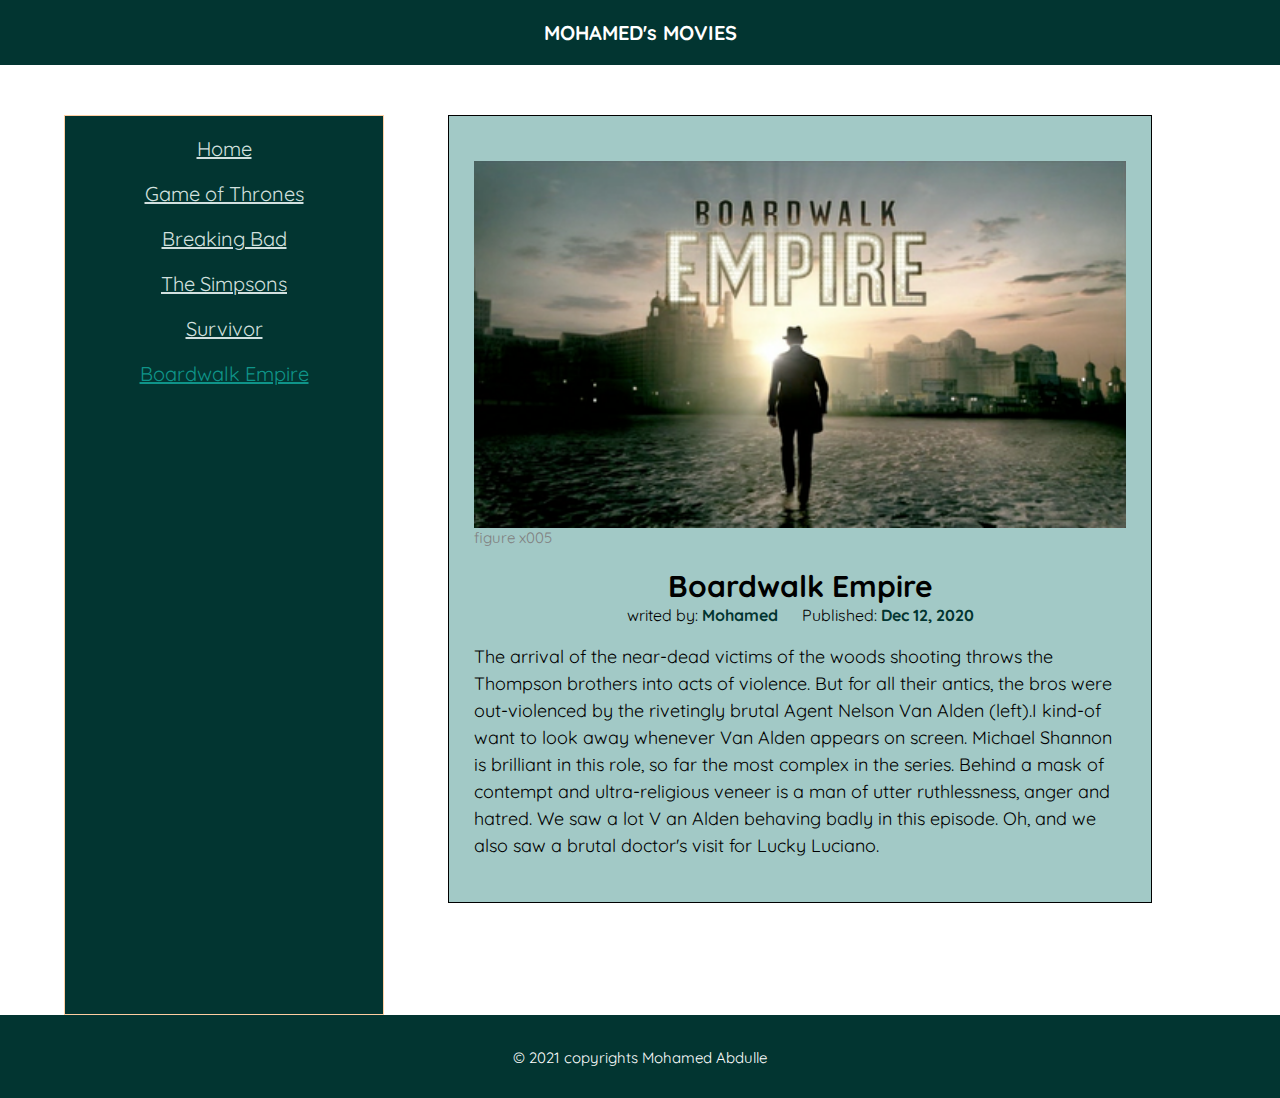
<file: boardwalk.html>
<!DOCTYPE html>
<html lang="en">
    <head>
        <meta name="viewport" content="width=device-width, initial-scale=1.0">
        <title>My Movies</title>
        <link href="https://fonts.googleapis.com/css?family=Quicksand" rel="stylesheet">
        <link rel="stylesheet" href="style.css">
    </head>
<body>
    <header>
        <div class='img'></div>
        <h3>MOHAMED's MOVIES</h3>
    </header>
    <nav>
        <ul>
            <li><a href="index.html">Home</a></li>
            <li><a href="game-thrones.html">Game of Thrones</a></li>
            <li><a href="breaking-bad.html">Breaking Bad</a></li>
            <li><a href="simpsons.html">The Simpsons</a></li>
            <li><a href="survivor.html">Survivor</a></li>
            <li><a href="boardwalk.html"  class="active">Boardwalk Empire</a></li>
        </ul>
    </nav>
    
    <div class="content">
        
        <article>
            <figure>
                <img src="images/image3.png" alt="">
                <figcaption>figure x005</figcaption>
            </figure>
            <h2>Boardwalk Empire </h2>
            <section class="info">
                <section>
                    <span>writed by: </span>
                    <span>Mohamed </span>
                </section>
                <section>
                    <span>Published: </span>
                    <span>Dec 12, 2020</span>
                </section>
            </section>
            
            <p>The arrival of the near-dead victims of the woods shooting throws the Thompson brothers into acts of violence. But for all their antics, the bros were out-violenced by the rivetingly brutal Agent Nelson Van Alden (left).I kind-of want to look away whenever Van Alden appears on screen. Michael Shannon is brilliant in this role, so far the most complex in the series. Behind a mask of contempt and ultra-religious veneer is a man of utter ruthlessness, anger and hatred. We saw a lot V an Alden behaving badly in this episode. Oh, and we also saw a brutal doctor's visit for Lucky Luciano.</p>
        </article>
    </div>
    <footer>
        <small> &#169 2021 copyrights Mohamed Abdulle</small>
    </footer>
</body>
</html>
</file>
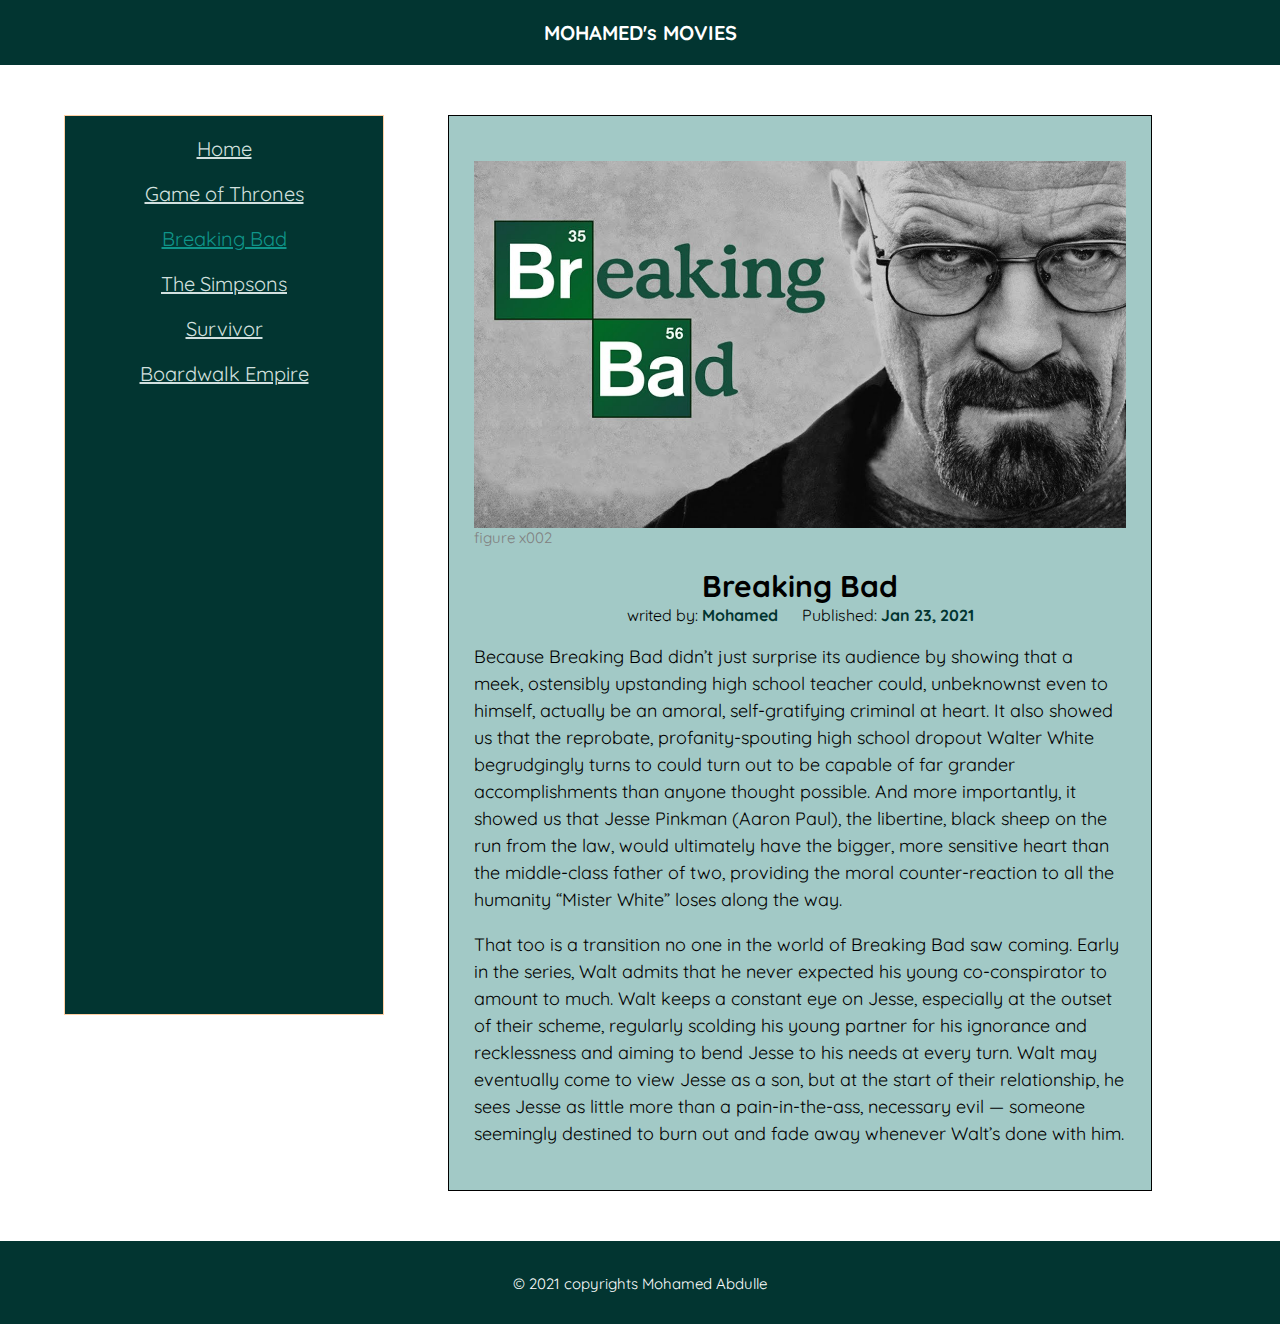
<file: breaking-bad.html>
<!DOCTYPE html>
<html lang="en">
    <head>
        <meta name="viewport" content="width=device-width, initial-scale=1.0">
        <title>My Movies</title>
        <link href="https://fonts.googleapis.com/css?family=Quicksand" rel="stylesheet">
        <link rel="stylesheet" href="style.css">
    </head>
<body>
    <header>
        <div class='img'></div>
        <h3>MOHAMED's MOVIES</h3>
    </header>
    <nav>
        <ul>
            <li><a href="index.html">Home</a></li>
            <li><a href="game-thrones.html">Game of Thrones</a></li>
            <li><a href="breaking-bad.html"  class="active">Breaking Bad</a></li>
            <li><a href="simpsons.html">The Simpsons</a></li>
            <li><a href="survivor.html">Survivor</a></li>
            <li><a href="boardwalk.html">Boardwalk Empire</a></li>
        </ul>
    </nav>
    
    <div class="content">
        
        <article>
            <figure>
                <img src="images/image2.jpg" alt="">
                <figcaption>figure x002</figcaption>
            </figure>
            <h2>Breaking Bad </h2>
            <section class="info">
                <section>
                    <span>writed by: </span>
                    <span>Mohamed </span>
                </section>
                <section>
                    <span>Published: </span>
                    <span>Jan 23, 2021</span>
                </section>
            </section>
            
            <p>Because Breaking Bad didn’t just surprise its audience by showing that a meek, ostensibly upstanding high school teacher could, unbeknownst even to himself, actually be an amoral, self-gratifying criminal at heart. It also showed us that the reprobate, profanity-spouting high school dropout Walter White begrudgingly turns to could turn out to be capable of far grander accomplishments than anyone thought possible. And more importantly, it showed us that Jesse Pinkman (Aaron Paul), the libertine, black sheep on the run from the law, would ultimately have the bigger, more sensitive heart than the middle-class father of two, providing the moral counter-reaction to all the humanity “Mister White” loses along the way.</p>
            <p>That too is a transition no one in the world of Breaking Bad saw coming. Early in the series, Walt admits that he never expected his young co-conspirator to amount to much. Walt keeps a constant eye on Jesse, especially at the outset of their scheme, regularly scolding his young partner for his ignorance and recklessness and aiming to bend Jesse to his needs at every turn. Walt may eventually come to view Jesse as a son, but at the start of their relationship, he sees Jesse as little more than a pain-in-the-ass, necessary evil — someone seemingly destined to burn out and fade away whenever Walt’s done with him.</p>
        </article>
    </div>
    <footer>
        <small> &#169 2021 copyrights Mohamed Abdulle</small>
    </footer>
</body>
</html>
</file>
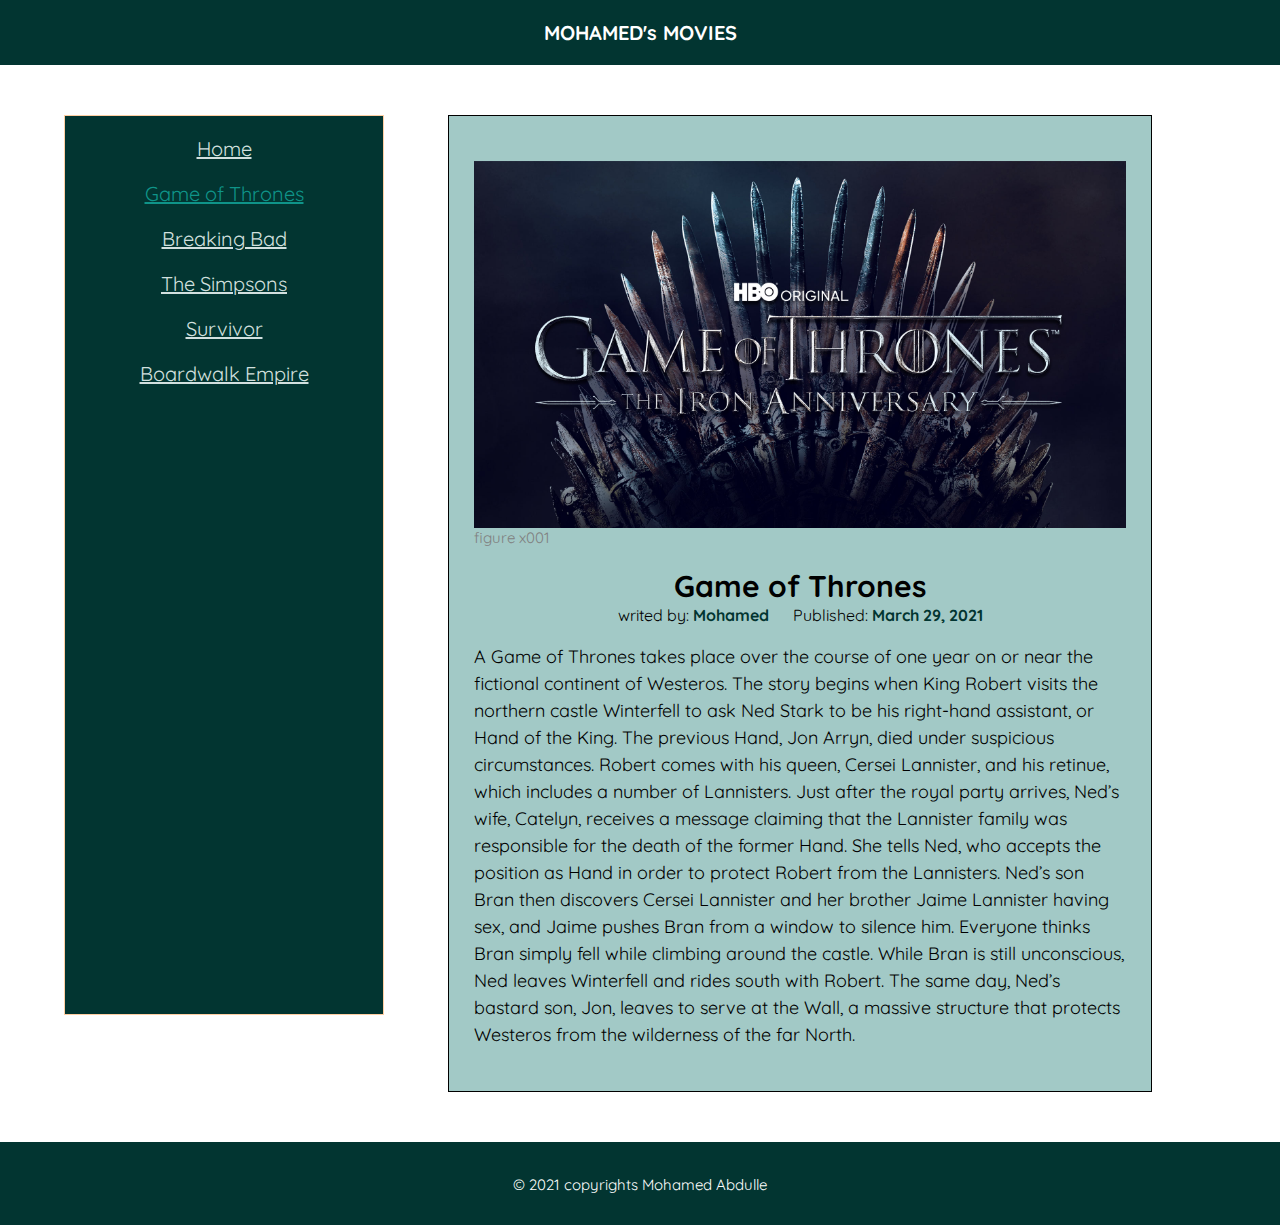
<file: game-thrones.html>
<!DOCTYPE html>
<html lang="en">
    <head>
        <meta name="viewport" content="width=device-width, initial-scale=1.0">
        <title>My Movies</title>
        <link href="https://fonts.googleapis.com/css?family=Quicksand" rel="stylesheet">
        <link rel="stylesheet" href="style.css">
    </head>
<body>
    <header>
        <div class='img'></div>
        <h3>MOHAMED's MOVIES</h3>
    </header>
    <nav>
        <ul>
            <li><a href="index.html">Home</a></li>
            <li><a href="game-thrones.html" class="active">Game of Thrones</a></li>
            <li><a href="breaking-bad.html">Breaking Bad</a></li>
            <li><a href="simpsons.html">The Simpsons</a></li>
            <li><a href="survivor.html">Survivor</a></li>
            <li><a href="boardwalk.html">Boardwalk Empire</a></li>
        </ul>
    </nav>
    
    <div class="content">
        
        <article>
            <figure>
                <img src="images/image1.jpg" alt="">
                <figcaption>figure x001</figcaption>
            </figure>
            <h2>Game of Thrones </h2>
            <section class="info">
                <section>
                    <span>writed by: </span>
                    <span>Mohamed </span>
                </section>
                <section>
                    <span>Published: </span>
                    <span>March 29, 2021</span>
                </section>
            </section>
            
            <p>A Game of Thrones takes place over the course of one year on or near the fictional continent of Westeros. The story begins when King Robert visits the northern castle Winterfell to ask Ned Stark to be his right-hand assistant, or Hand of the King. The previous Hand, Jon Arryn, died under suspicious circumstances. Robert comes with his queen, Cersei Lannister, and his retinue, which includes a number of Lannisters. Just after the royal party arrives, Ned’s wife, Catelyn, receives a message claiming that the Lannister family was responsible for the death of the former Hand. She tells Ned, who accepts the position as Hand in order to protect Robert from the Lannisters. Ned’s son Bran then discovers Cersei Lannister and her brother Jaime Lannister having sex, and Jaime pushes Bran from a window to silence him. Everyone thinks Bran simply fell while climbing around the castle. While Bran is still unconscious, Ned leaves Winterfell and rides south with Robert. The same day, Ned’s bastard son, Jon, leaves to serve at the Wall, a massive structure that protects Westeros from the wilderness of the far North. </p>
        </article>
    </div>
    <footer>
        <small> &#169 2021 copyrights Mohamed Abdulle</small>
    </footer>
</body>
</html>
</file>
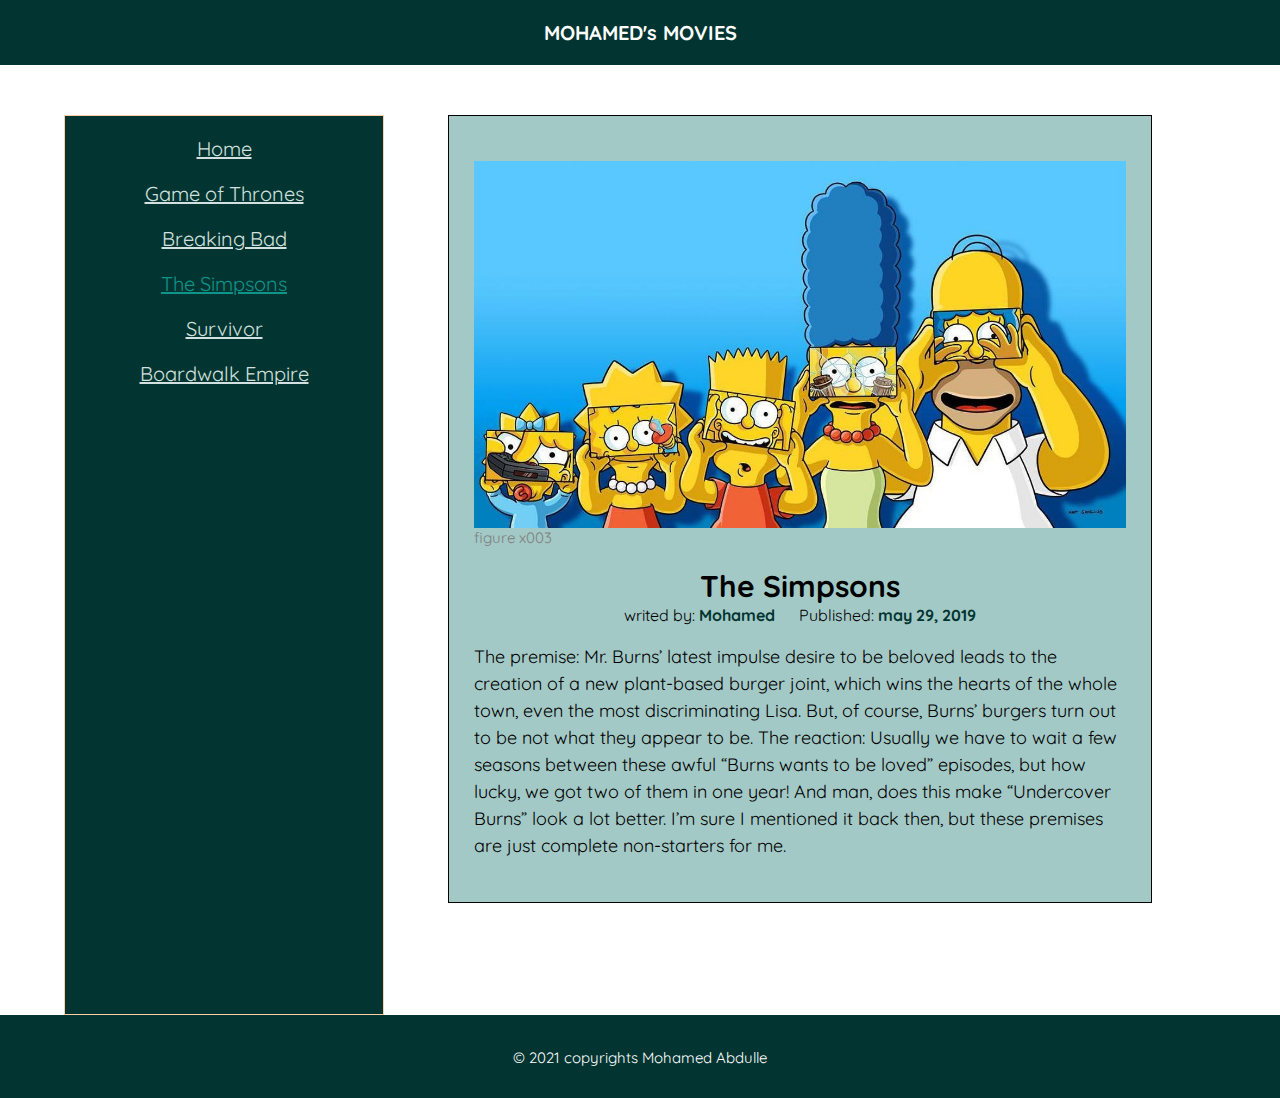
<file: simpsons.html>
<!DOCTYPE html>
<html lang="en">
    <head>
        <meta name="viewport" content="width=device-width, initial-scale=1.0">
        <title>My Movies</title>
        <link href="https://fonts.googleapis.com/css?family=Quicksand" rel="stylesheet">
        <link rel="stylesheet" href="style.css">
    </head>
<body>
    <header>
        <div class='img'></div>
        <h3>MOHAMED's MOVIES</h3>
    </header>
    <nav>
        <ul>
            <li><a href="index.html">Home</a></li>
            <li><a href="game-thrones.html">Game of Thrones</a></li>
            <li><a href="breaking-bad.html">Breaking Bad</a></li>
            <li><a href="simpsons.html" class="active">The Simpsons</a></li>
            <li><a href="survivor.html">Survivor</a></li>
            <li><a href="boardwalk.html">Boardwalk Empire</a></li>
        </ul>
    </nav>
    
    <div class="content">
        
        <article>
            <figure>
                <img src="images/image5.jpg" alt="">
                <figcaption>figure x003</figcaption>
            </figure>
            <h2>The Simpsons </h2>
            <section class="info">
                <section>
                    <span>writed by: </span>
                    <span>Mohamed </span>
                </section>
                <section>
                    <span>Published: </span>
                    <span>may 29, 2019</span>
                </section>
            </section>
            
            <p>The premise: Mr. Burns’ latest impulse desire to be beloved leads to the creation of a new plant-based burger joint, which wins the hearts of the whole town, even the most discriminating Lisa. But, of course, Burns’ burgers turn out to be not what they appear to be. The reaction: Usually we have to wait a few seasons between these awful “Burns wants to be loved” episodes, but how lucky, we got two of them in one year! And man, does this make “Undercover Burns” look a lot better. I’m sure I mentioned it back then, but these premises are just complete non-starters for me. </p>
        </article>
    </div>
    <footer>
        <small> &#169 2021 copyrights Mohamed Abdulle</small>
    </footer>
</body>
</html>
</file>
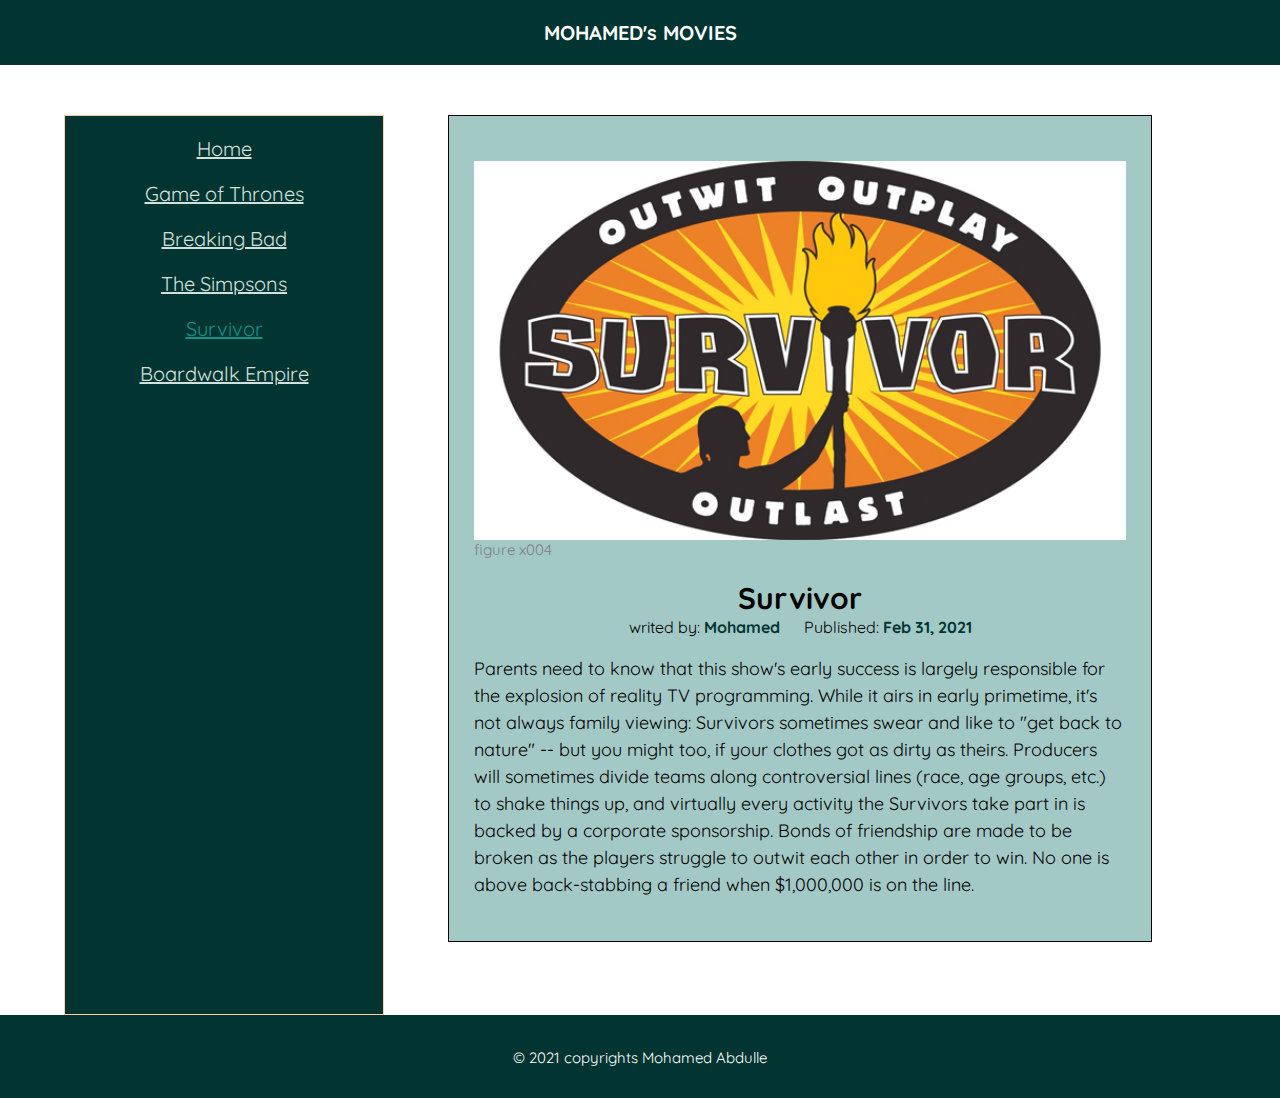
<file: survivor.html>
<!DOCTYPE html>
<html lang="en">
    <head>
        <meta name="viewport" content="width=device-width, initial-scale=1.0">
        <title>My Movies</title>
        <link href="https://fonts.googleapis.com/css?family=Quicksand" rel="stylesheet">
        <link rel="stylesheet" href="style.css">
    </head>
<body>
    <header>
        <div class='img'></div>
        <h3>MOHAMED's MOVIES</h3>
    </header>
    <nav>
        <ul>
            <li><a href="index.html">Home</a></li>
            <li><a href="game-thrones.html">Game of Thrones</a></li>
            <li><a href="breaking-bad.html">Breaking Bad</a></li>
            <li><a href="simpsons.html">The Simpsons</a></li>
            <li><a href="survivor.html"  class="active">Survivor</a></li>
            <li><a href="boardwalk.html">Boardwalk Empire</a></li>
        </ul>
    </nav>
    
    <div class="content">
        
        <article>
            <figure>
                <img src="images/image4.jpg" alt="">
                <figcaption>figure x004</figcaption>
            </figure>
            <h2>Survivor </h2>
            <section class="info">
                <section>
                    <span>writed by: </span>
                    <span>Mohamed </span>
                </section>
                <section>
                    <span>Published: </span>
                    <span>Feb 31, 2021</span>
                </section>
            </section>
            
            <p>Parents need to know that this show's early success is largely responsible for the explosion of reality TV programming. While it airs in early primetime, it's not always family viewing: Survivors sometimes swear and like to "get back to nature" -- but you might too, if your clothes got as dirty as theirs. Producers will sometimes divide teams along controversial lines (race, age groups, etc.) to shake things up, and virtually every activity the Survivors take part in is backed by a corporate sponsorship. Bonds of friendship are made to be broken as the players struggle to outwit each other in order to win. No one is above back-stabbing a friend when $1,000,000 is on the line.</p>
        </article>
    </div>
    <footer>
        <small> &#169 2021 copyrights Mohamed Abdulle</small>
    </footer>
</body>
</html>
</file>
<file: style.css>
html,body{
    margin: 0;
    padding: 0;
    height: 100%;
    font-family: Quicksand;
}
*{
    box-sizing: border-box;
}
h2{
    text-align: center;
    margin: 0px;
    font-size: 30px;
}

h3{
    text-align: center;
    margin: 0px;
    font-size: 20px;
}

header{
    background: #023531;
    color: white;
    padding: 20px;
    margin-bottom: 50px;
}

nav{
    background: #023531;
    color: #FFCEA2;
    float: left;
    width: 25%;
    border: solid 1px;
    margin: 0 5%;
    height: 100%;
}
nav.index{
    height: 412px;
}
nav>ul{
    text-align: center;
    padding: 0;
    font-size: 16px;
}
nav li{
    display: block;
    margin: 20px;
    font-size: 20px;
    list-style: none;
}
li>a{
    color: #d2e0df;
}

a.active{
    color: #0f9489
}
a:hover{
    color: #0f9489
}

.content{
    width: 55%;
    margin-right: 0 60px;
    float: right;
    background: #a2c9c6;
    padding: 25px;
    border: solid 1px;
    margin-right: 10%;
    margin-bottom: 50px;
}
blockquote{
    font-size: 25px;
    padding: 15px;
    box-shadow: 0 0 10px #708381;
}
blockquote:before{
    content: "\201c";
    font-size: 110px;
    line-height: 0;
    vertical-align: -45px;
}
table{
    width: 100%;
}
caption{
    height: 70px;
    font-size: 30px;
}
td{
    text-align: center;
}
thead{
    font-weight: bold;
    height: 50px;
}
tbody > tr{
    height: 50px;
    background: #0f9489;
    color: white
}
figure{
    margin: 20px 0;
}
figure img{
    width: 100%;
}
figcaption{
    font-size: 15px;
    color: gray
}
.info{
    text-align: center;
}
.info>section{
    display: inline-block;
    margin: 0 10px;
}
.info span:last-child{
    color:#023531;
    font-weight: bold;
}

article p{
    font-size: 18px;
    line-height: 1.5;
}
img{
    margin: auto;
    display: block;
}

footer{
    background: #023531;
    color: white;
    text-align: center;
    padding: 30px;
    font-size: 18px;
    clear: both;
}
</file>
